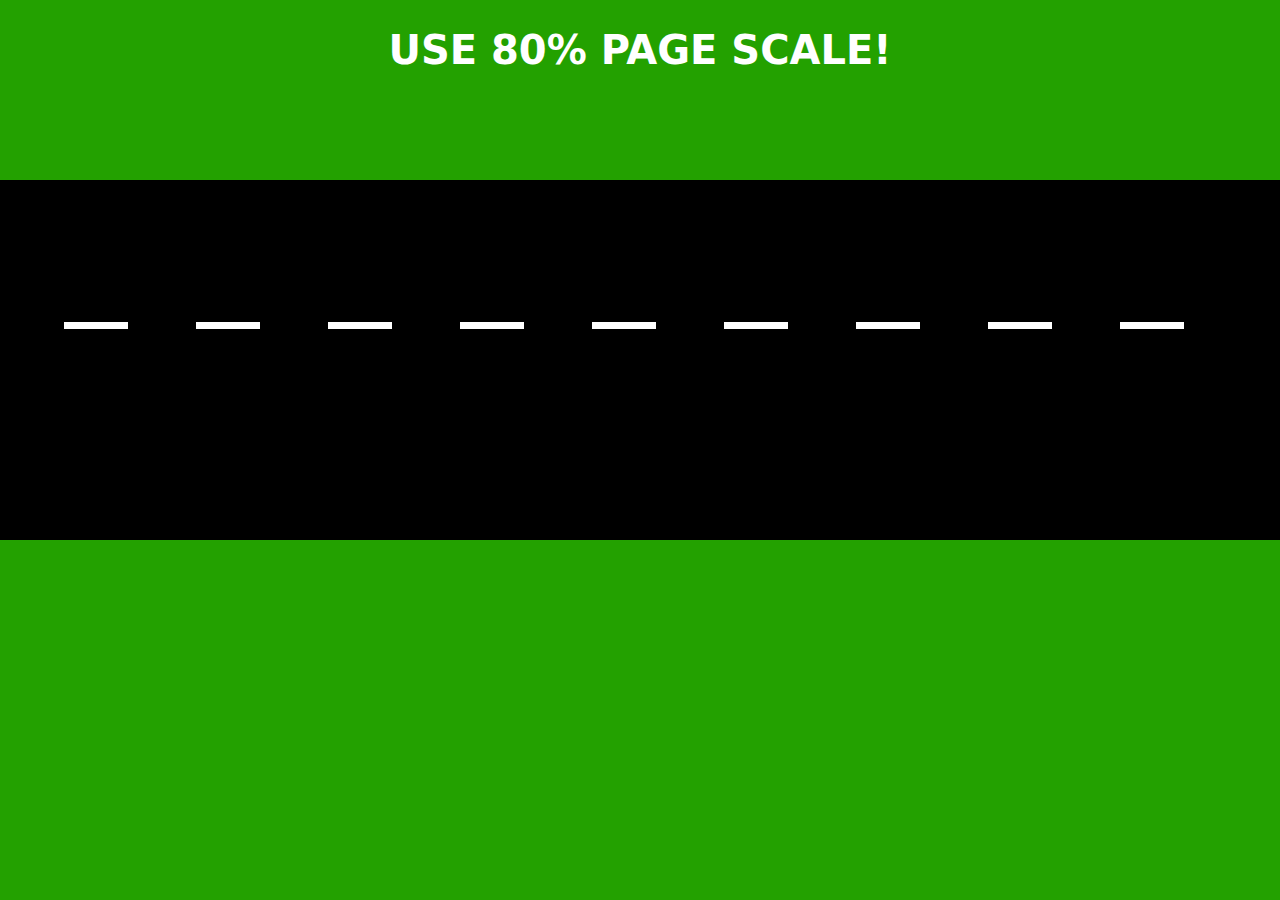
<file: carAnimation/index.html>
<!DOCTYPE html>
<html lang="en">
<head>
    <meta charset="UTF-8">
    <meta name="viewport" content="width=device-width, initial-scale=1.0">
    <title>CAR ANIMATION</title>
    <link rel="stylesheet" href="index.css">
</head>
<body>

    <h1 class="title">USE 80% PAGE SCALE!</h1>

    <div class="road">
    
        <div class="vehicle">
            <div class="light">l</div>
            <canvas class="front"></canvas>
            <canvas class="rear"></canvas>
            <canvas class="window"></canvas>
            <canvas class="window2"></canvas>

            <div class="wheel">
                <div class="wheel_line" style="--rotate: 0deg">x</div>
                <div class="wheel_line" style="--rotate: 90deg">x</div>
                <div class="wheel_line" style="--rotate: 130deg">x</div>
                <div class="wheel_line" style="--rotate: 230deg">x</div>
            </div>
            <div class="wheel2">
                <div class="wheel_line" style="--rotate: 0deg">x</div>
                <div class="wheel_line" style="--rotate: 90deg">x</div>
                <div class="wheel_line" style="--rotate: 130deg">x</div>
                <div class="wheel_line" style="--rotate: 230deg">x</div>
            </div>
        </div>

        <div class="vehicle2">
            <div class="light">l</div>
            <canvas class="front"></canvas>
            <canvas class="rear"></canvas>
            <canvas class="window"></canvas>
            <canvas class="window2"></canvas>

            <div class="wheel">
                <div class="wheel_line" style="--rotate: 0deg">x</div>
                <div class="wheel_line" style="--rotate: 90deg">x</div>
                <div class="wheel_line" style="--rotate: 130deg">x</div>
                <div class="wheel_line" style="--rotate: 230deg">x</div>
            </div>
            <div class="wheel2">
                <div class="wheel_line" style="--rotate: 0deg">x</div>
                <div class="wheel_line" style="--rotate: 90deg">x</div>
                <div class="wheel_line" style="--rotate: 130deg">x</div>
                <div class="wheel_line" style="--rotate: 230deg">x</div>
            </div>
        </div>
        

    <div class="road_lines">
        <canvas class="road_line"></canvas>
        <canvas class="road_line"></canvas>
        <canvas class="road_line"></canvas>
        <canvas class="road_line"></canvas>
        <canvas class="road_line"></canvas>
        <canvas class="road_line"></canvas>
        <canvas class="road_line"></canvas>
        <canvas class="road_line"></canvas>
        <canvas class="road_line"></canvas>
    </div>

    
</body>
</html>
</file>
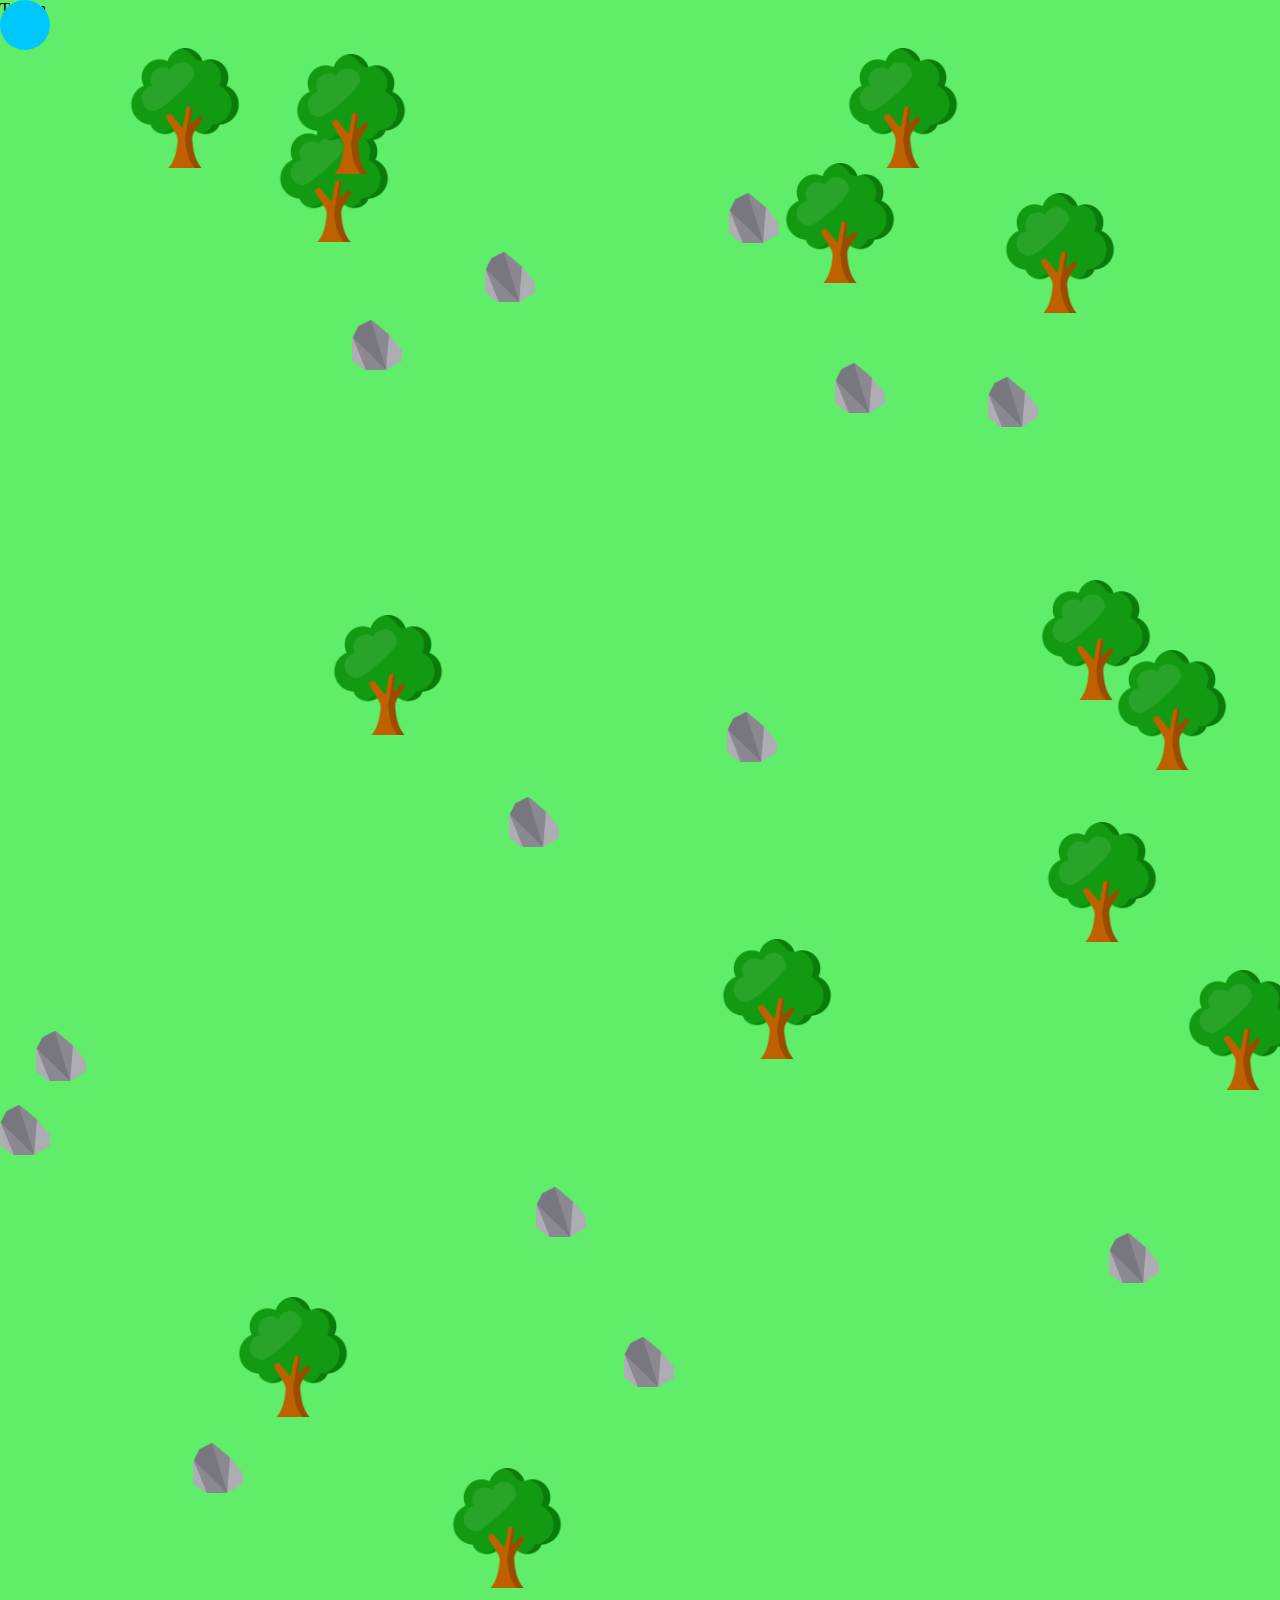
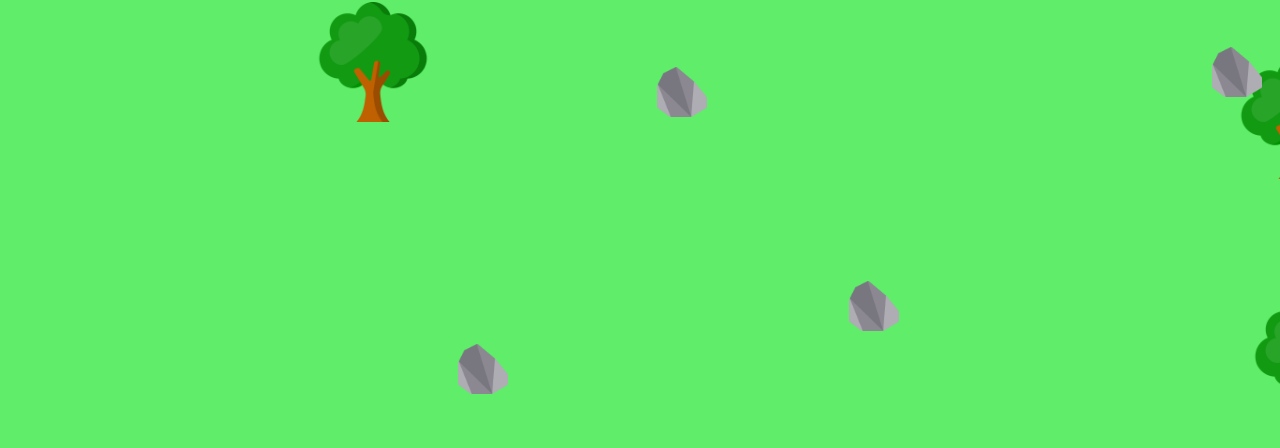
<file: MajnKampf_game/web_game/index.html>
<!DOCTYPE html>
<html lang="en">
<head>
    <meta charset="UTF-8">
    <meta http-equiv="X-UA-Compatible" content="IE=edge">
    <link rel="stylesheet" href="css.css">
    <script src="https://ajax.googleapis.com/ajax/libs/jquery/3.6.4/jquery.min.js"></script>
    <link href="https://fonts.googleapis.com/css2?family=Alex+Brush&family=Alfa+Slab+One&family=Libre+Barcode+39&family=Oswald&family=Roboto&family=Roboto+Slab&family=Rubik+Mono+One&family=Rubik+Wet+Paint&display=swap" rel="stylesheet">
    
    <meta name="viewport" content="width=device-width, initial-scale=1.0">
    <title>MajnKampf</title>
</head>
<body>
<div class="inventory_ui"  id="inv" style="display: none;">
 
<div class="item-list">
    
</div>

</div>


<div class="terrain">
<div id="player" style="left: 0; top: 0;">P</div>
<div class="stones">
    
</div>

Terrain
</div>
    

<script type="module" src="index.js"></script>
</body>
</html>
</file>
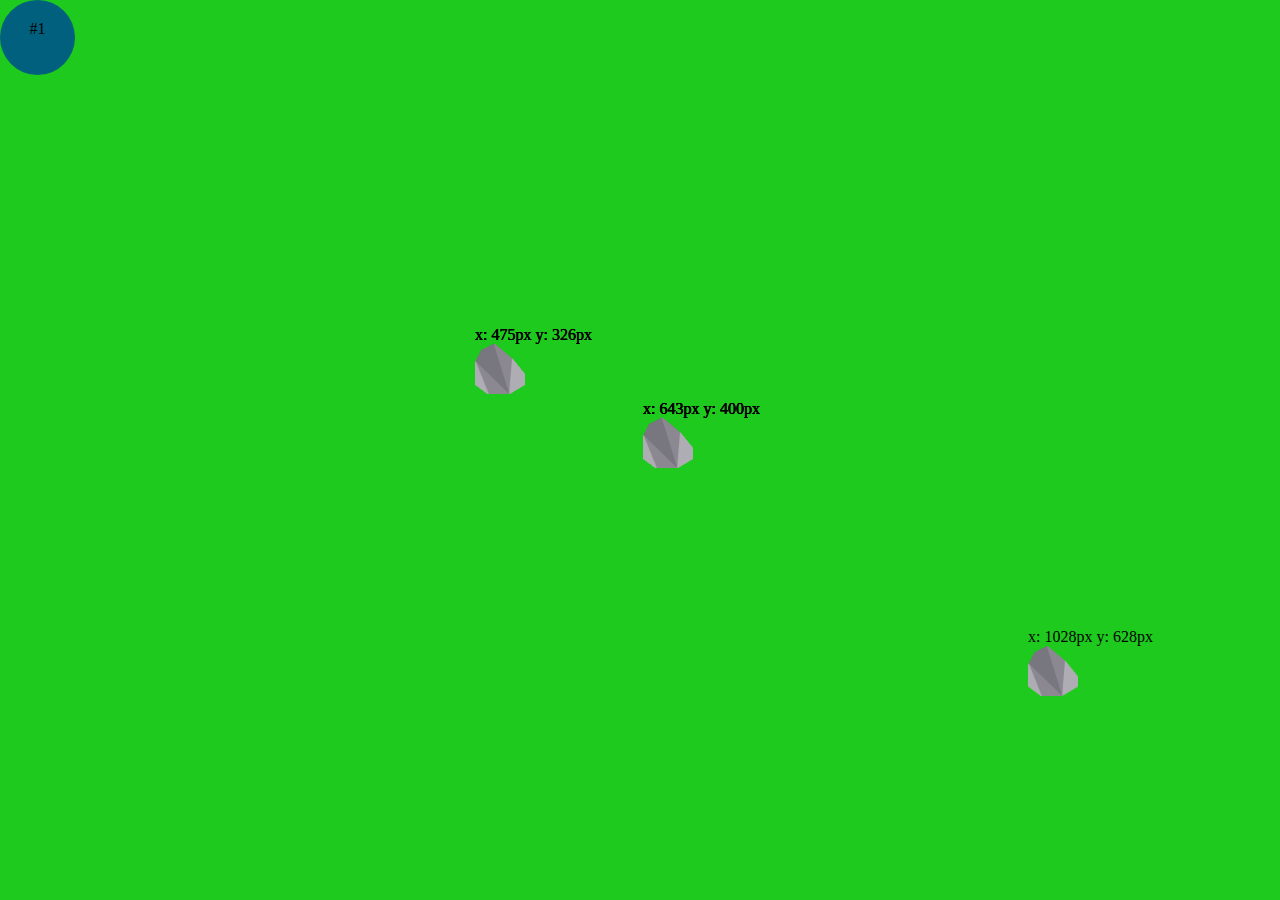
<file: MajnKampf_game/web_game_2/index.html>
<!DOCTYPE html>
<html lang="en">
<head>
    <meta charset="UTF-8">
    <meta name="viewport" content="width=device-width, initial-scale=1.0">
    <title>MajnKapf || HI HITL!!!</title>
    <link rel="stylesheet" href="index.css">
    <script src="https://ajax.googleapis.com/ajax/libs/jquery/3.6.4/jquery.min.js"></script>
    <link href="https://fonts.googleapis.com/css2?family=Alex+Brush&family=Alfa+Slab+One&family=Libre+Barcode+39&family=Oswald&family=Roboto&family=Roboto+Slab&family=Rubik+Mono+One&family=Rubik+Wet+Paint&display=swap" rel="stylesheet">
    
</head>
<body>
    <div class="terrain">
        <div class="map_props"></div>
        <div class="player" id="player" style="left: 0px; top: 0px;">#1</div>



    </div>

</body>
<script src="index.js"></script>
</html>
</file>
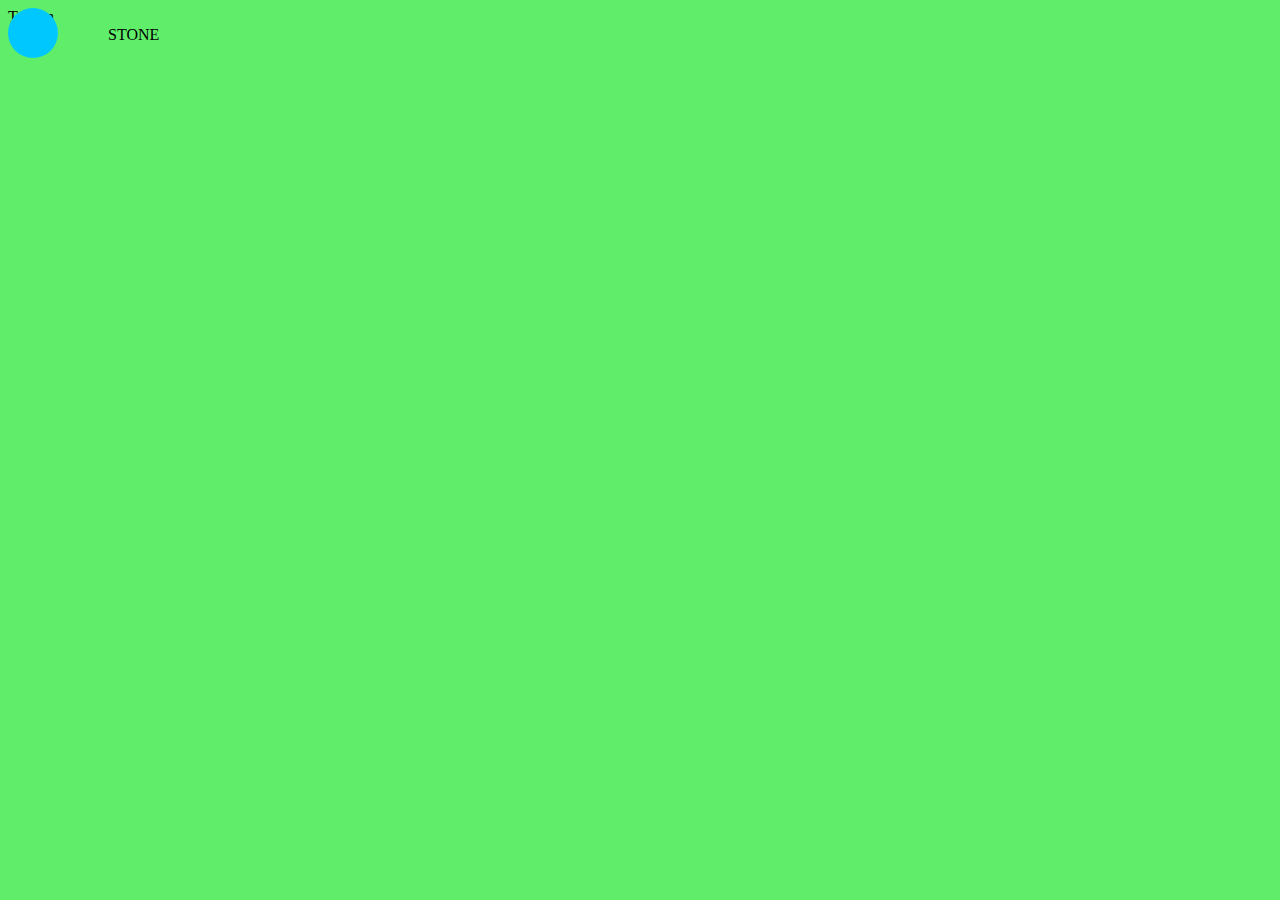
<file: minecraft_console_game/web_game/index.html>
<!DOCTYPE html>
<html lang="en">
<head>
    <meta charset="UTF-8">
    <meta http-equiv="X-UA-Compatible" content="IE=edge">
    <link rel="stylesheet" href="css.css">
    <script src="https://ajax.googleapis.com/ajax/libs/jquery/3.6.4/jquery.min.js"></script>
    <link href="https://fonts.googleapis.com/css2?family=Alex+Brush&family=Alfa+Slab+One&family=Libre+Barcode+39&family=Oswald&family=Roboto&family=Roboto+Slab&family=Rubik+Mono+One&family=Rubik+Wet+Paint&display=swap" rel="stylesheet">
    
    <meta name="viewport" content="width=device-width, initial-scale=1.0">
    <title>MajnKampf</title>
</head>
<body>

<div class="terrain">
<div id="player" style="left: 0; top: 0;">P</div>


Terrain
</div>
    

<script src="index.js"></script>
</body>
</html>
</file>
<file: carAnimation/index.css>
body{
    background-color: #23a100;
    padding: 0;
    margin: 0
    ;
    overflow: hidden;
}

:root{

    --vehicle_color: #cc3000;
}

.title{
    font-family: system-ui, -apple-system, BlinkMacSystemFont, 'Segoe UI', Roboto, Oxygen, Ubuntu, Cantarell, 'Open Sans', 'Helvetica Neue', sans-serif;
    color: #fff;
    text-align: center;
    font-size: 40px;
}
.road{
    position: absolute;
    display: block;
    background-color: black;
    height: 40%;
    width: 100%;
    top: 20%;
}

.road_lines{
    position: fixed;

    width: 100%;
    height: 1px;
    top: 35%;
}

.road_line{
    background-color: #fff;
    width: 5%;
    height: 7px;
    display: inline-block;
    margin-left: 5%;
}

.vehicle{
    position: relative;
    background-color: var(--vehicle_color);  
    width: 15%;
    height: 30%;
    margin-top: 20px;
    left: 100%;
    margin-left: 50px;
    border-radius: 5px 5px 0px 0px;
    animation: vehicle_move 3s linear infinite;
   
}
.vehicle2{
    position: relative;
    background-color: var(--vehicle_color);  
    width: 15%;
    height: 30%;
    margin-top: 100px;
    left: 100%;
    margin-left: 50px;
    border-radius: 5px 5px 0px 0px;
    animation: vehicle_move 5s linear infinite;
   
}

.front{
    position: absolute;
    background-color: var(--vehicle_color); 
    left: -15%;
    height: 80px;
    bottom: 0;
    z-index: 2;
    border-radius: 15px 0px 0px 0px;
}
.rear{
    position: absolute;
    background-color: var(--vehicle_color); 
    left: 90%;
    height: 80px;
    bottom: 0;
    z-index: 2;
    border-radius: 0px 15px 0px 0px;
}

.window{
    position: relative;
    background-color: #0870a0;
    border-radius: 5px;
    border: solid silver 2px;
    z-index: 3;
    width: 30%;
    top: 5%;
    left: 5%;
}

.window2{
    position: relative;
    background-color: #0870a0;
    bo50rder: solid silver 2px;
    z-index: 3;
    width: 30%;
    top: 5%;
    left: 30%;
}

.wheel{
    position: absolute;
    background-color: #464646;
    width: 5rem;
    height: 5rem;
    border-radius: 4%;
    bottom: -20%;
    z-index: 5;
    border-radius: 100%;
    animation: wheel_rotate 0.8s linear infinite;
    color: yellow;
    text-align: center;
    vertical-align: center;
    font-size: 35px;
}

.wheel2{
    position: absolute;
    background-color: #464646;
    width: 5rem;
    height: 5rem;
    border-radius: 4%;
    bottom: -20%;
    z-index: 5;
    left: 100%;
    border-radius: 100%;
    color: yellow;
    text-align: center;
    vertical-align: center;
    font-size: 35px;
    animation: wheel_rotate 0.8s linear infinite;
}


@keyframes wheel_rotate{
    0% { transform: rotate(0deg); }
    100% { transform: rotate(360deg); }
}


@keyframes vehicle_move{
    0% {left:-50%;}
    100% {right: 100%;}
}


.wheel_line{
    position: absolute;
    background-color: #5a5858;
    width: 10%;
    height: 80%;
    left: 45%;
    top: 8%;
    transform: rotate(var(--rotate));
    color: #ffffff00;
}

.light{
    position: absolute;
    background-color: yellow;
    width: 25px;
    height: 25px;
    text-align: center;
    border-radius: 0px 50px 50px 0px;
    box-shadow: #dbc500 50px 20px 80px 40px;
    left: 128%;
    top: 50%;
    z-index: 6;
    color: #ffffff00;
}
</file>
<file: MajnKampf_game/web_game/css.css>
body{
    position: relative;
    background-color: rgb(95, 237, 106);
    width: 80%;
    overflow: inherit;
    padding: 0;
    margin: 0;
    height: 800px;
}

#player{
    position: absolute;
    background-color: rgb(0, 200, 255);
    width: 50px;
    height: 50px;
    border-radius: 100%;
    color: #ffffff00;
}

#stone{
    position: absolute;
}

#tree {
    position: absolute;
}
.inventory_ui{
    display: flex;
    position: fixed;
    z-index: 5;
    background-color: rgba(43, 43, 43, 0.684);
    height: 100%;
  
    width: 30%;
    border-radius: 5px;
    left: 70%;
}

.inv_item{
    position: relative;
    background-color: #fff;
    width: 80%;
    left: 10%;
    padding: 5px;
    font-family: system-ui, -apple-system, BlinkMacSystemFont, 'Segoe UI', Roboto, Oxygen, Ubuntu, Cantarell, 'Open Sans', 'Helvetica Neue', sans-serif;
    border-radius: 5px;
    margin-top: 15px;
}


#prop {
    position: absolute;
}
</file>
<file: MajnKampf_game/web_game_2/index.css>
body,html{
    margin: 0;
    padding: 0;
}


body{
    background-color: rgb(30, 202, 30);
}

.player{
    position: absolute;
    background-color: rgb(0, 96, 126);
    height: 35px;
    width: 35px;
    text-align: center;
    border-radius: 100%;
    padding: 20px;
}

.prop{
    position: absolute;
}
</file>
<file: minecraft_console_game/web_game/css.css>
body{
    position: relative;
    background-color: rgb(95, 237, 106);
    width: 80%;
    overflow: inherit;

    height: 800px;
}

#player{
    position: absolute;
    background-color: rgb(0, 200, 255);
    width: 50px;
    height: 50px;
    border-radius: 100%;
    color: #ffffff00;
}

#stone{
    position: absolute;
}
</file>
